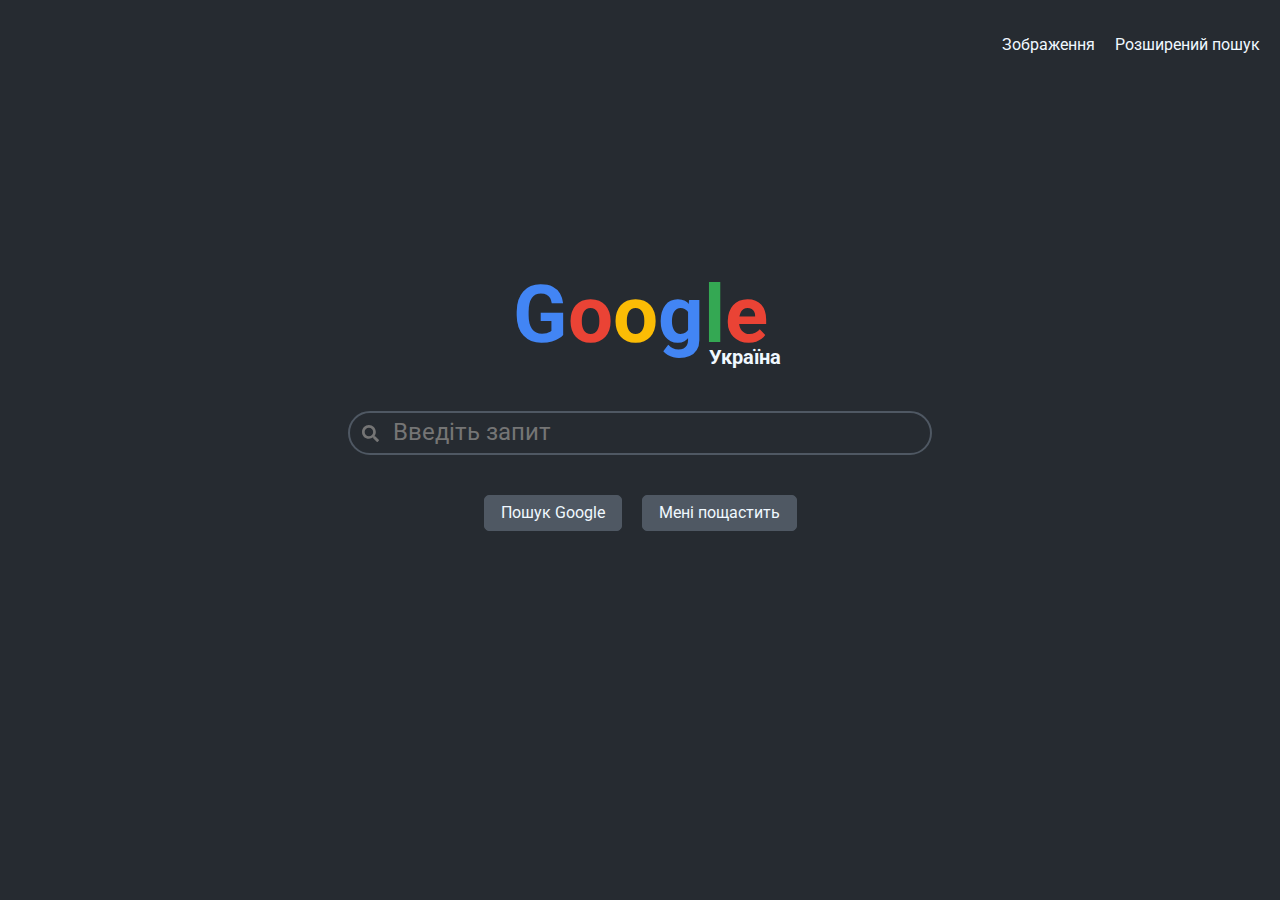
<file: index.html>
<!DOCTYPE html>
<html lang="ua">
<head>
    <meta charset="UTF-8">
    <meta http-equiv="X-UA-Compatible" content="IE=edge">
    <meta name="viewport" content="width=device-width, initial-scale=1.0, user-scalable=no">
    <title>Google search</title>
    <link rel="shortcut icon" href="./favicon.ico" type="image/x-icon">
    <link rel="stylesheet" href="css/normalize.css">
    <link rel="stylesheet" href="./css/index-style.css">
    <script src="js/javascript.js"></script>
</head>
<body>
    <div class="wrapper">
        <div class="menu">
            <ul>
                <li><a href="./page_1.html">Зображення</a></li>
                <li><a href="./page_2.html">Розширений пошук</a></li>
            </ul>
        </div>
        <div class="main">
            <div class="header">
                <span>
                    <span class="G">G</span><span class="o">o</span><span class="o2">o</span><span class="G">g</span><span class="L">l</span><span class="o">e</span>
                </span>
            </div>
            <div class="forms">
                <form action="https://google.com/search" method="get" name="f">
                    <div class="search">
                        <div class="search-container" id="search-container">
                            <div class="search-ico"></div>
                            <input type="text" name="q" placeholder="Введіть запит" autocomplete="off" id="ipt">
                            <div class="cleaner-input"><div id="cleaner-input" role="button"></div></div>
                        </div>
                    </div>
                    <input type="hidden" name="sourceid" value="navclient">
                    <input type="hidden" name="gfns" value="1">
                    <div class="buttons">
                        <input type="submit" value="Пошук Google" name="btnK">
                        <input type="submit" value="Мені пощастить" name="btnI">
                    </div>
                </form>
            </div>
        </div>
        <div class="footer">
        </div>
    </div>
</body>
</html>
</file>
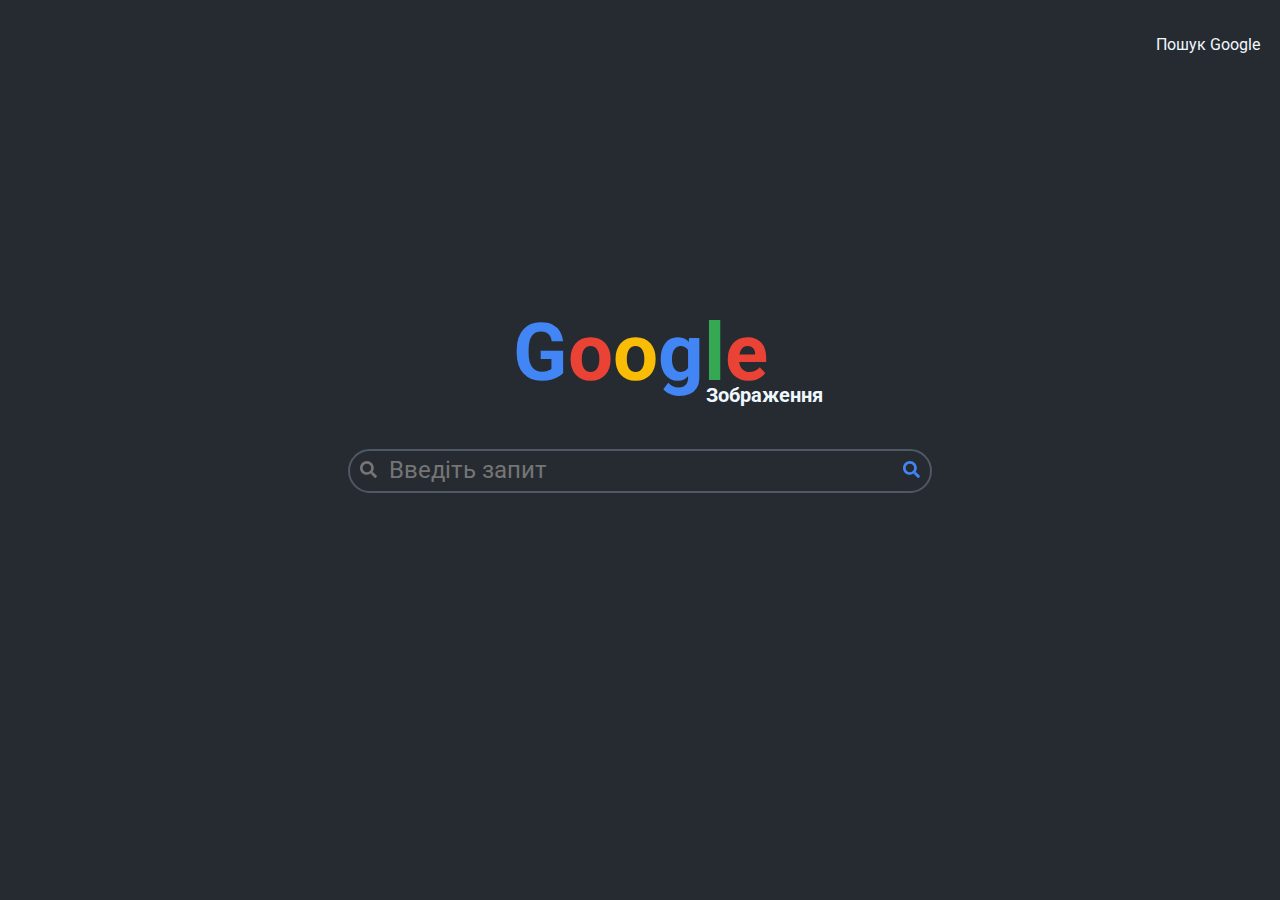
<file: page_1.html>
<!DOCTYPE html>
<html lang="ua">
<head>
    <meta charset="UTF-8">
    <meta http-equiv="X-UA-Compatible" content="IE=edge">
    <meta name="viewport" content="width=device-width, initial-scale=1.0">
    <title>Зображення Google</title>
    <link rel="shortcut icon" href="./favicon.ico" type="image/x-icon">
    <link rel="stylesheet" href="./css/normalize.css">
    <link rel="stylesheet" href="./css/page_1_style.css">
    <script src="./js/page_1_javascript.js"></script>
</head>
<body>
    <div class="wrapper">
        <div class="menu">
            <ul>
                <li><a href="./index.html">Пошук Google</a></li>
            </ul>
        </div>
        <div class="main">
            <div class="header">
                <span>
                    <span class="G">G</span><span class="o">o</span><span class="o2">o</span><span class="G">g</span><span class="L">l</span><span class="o">e</span>
                </span>
            </div>
            <div class="search">
                <form action="https://www.google.com.ua/search" name="f" id="frm">
                    <div class="input-search" id="input-search">
                        <div class="search-ico"></div>
                        <input type="text" name="q" placeholder="Введіть запит" autocomplete="off" id="q">
                        <div class="search-button"><input type="image" src="./img/search-solid-pic.svg" alt="button search pictures" id="btn"></div>
                    </div>
                    <div class="inpt-hidden">
                            <input type="hidden" name="nl" value="uk">
                            <input type="hidden" name="tbm" value="isch">
                    </div>
                </form>
            </div>
        </div>
        <div class="futer"></div>
    </div>
</body>
</html>
</file>
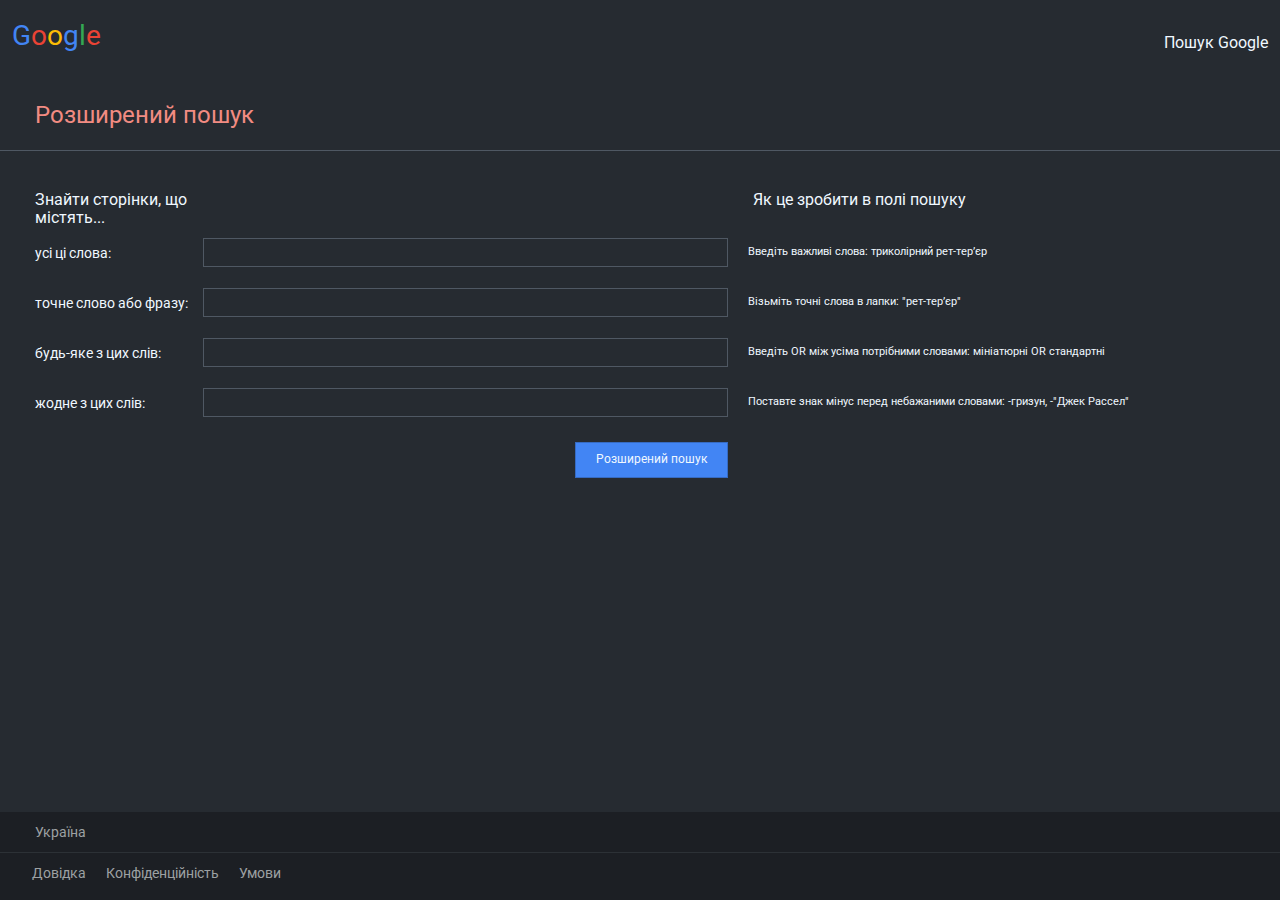
<file: page_2.html>
<!DOCTYPE html>
<html lang="en">
<head>
    <meta charset="UTF-8">
    <meta http-equiv="X-UA-Compatible" content="IE=edge">
    <meta name="viewport" content="width=device-width, initial-scale=1.0">
    <title>Розширений пошук Google</title>
    <link rel="shortcut icon" href="./favicon.ico" type="image/x-icon">
    <link rel="stylesheet" href="./css/normalize.css">
    <link rel="stylesheet" href="./css/page_2_style.css">
</head>
<body>
    <div class="wrapper">
        <div class="header">
            <span>
                <a href="./index.html">
                    <span class="G">G</span><span class="o">o</span><span class="o2">o</span><span class="G">g</span><span class="L">l</span><span class="o">e</span>
                </a>
            </span>
            <span>
                <a href="./index.html">Пошук Google</a>
            </span>
        </div>
        <div class="appbar"><label>Розширений пошук</label></div>
        <div class="main">
            <div class="title">
                <span>Знайти сторінки, що містять...</span>
                <span>Як це зробити в полі пошуку</span>
            </div>
            <form action="https://google.com/search" method="get" name="f">
                <div class="npt-1">
                    <div><label for="xX4UFf">усі ці слова:</label></div>
                    <div><input type="text" name="as_q" id="xX4UFf" autocomplete="off"></div>
                    <div><span>Введіть важливі слова: триколірний рет-тер’єр</span></div>
                </div>
                <div class="npt-2">
                    <div><label for="CwYCWc">точне слово або фразу:</label></div>
                    <div><input type="text" name="as_epq" id="CwYCWc" autocomplete="off"></div>
                    <div><span>Візьміть точні слова в лапки: "рет-тер’єр"</span></div>
                </div>
                <div class="npt-3">
                    <div><label for="mSoczb">будь-яке з цих слів:</label></div>
                    <div><input type="text" name="as_oq" id="mSoczb" autocomplete="off"></div>
                    <div><span>Введіть OR між усіма потрібними словами: мініатюрні OR стандартні</span></div>
                </div>
                <div class="npt-4">
                    <div><label for="t2dX1c">жодне з цих слів:</label></div>
                    <div><input type="text" name="as_eq" id="t2dX1c" autocomplete="off"></div>
                    <div><span>Поставте знак мінус перед небажаними словами: -гризун, -"Джек Рассел"</span></div>
                </div>
                <div class="npt-button">
                    <input type="submit" value="Розширений пошук">
                </div>
            </form>
        </div>
        <div class="footer">
            <div><span>Україна</span></div>
            <div>
                <ul>
                    <li><a href="https://support.google.com/websearch/?p=ws_results_help&hl=uk&fg=1">Довідка</a></li>
                    <li><a href="https://policies.google.com/privacy?hl=uk&fg=1">Конфіденційність</a></li>
                    <li><a href="https://policies.google.com/terms?hl=uk&fg=1">Умови</a></li>
                </ul>
            </div>
        </div>
    </div>
</body>
</html>
</file>
<file: css/index-style.css>
@import url('https://fonts.googleapis.com/css2?family=Roboto:ital,wght@0,100;0,300;0,400;0,500;0,700;0,900;1,100;1,300;1,400;1,500;1,700;1,900&display=swap');

html, body, .wrapper{
    height: 100%;
}

body{
    background-color: rgb(38, 43, 49);
    font-family: Roboto;
    box-sizing: border-box;
}

.wrapper{
    display: grid;
    grid-template-rows: 100px 1fr 200px;
    padding: 0 20px;
    min-width: 240px;
}

.menu{
    display: grid;
    padding-top: 20px;
    justify-content: right;
    grid-row: 1/2;
}

.menu > ul{
    display: flex;
    list-style: none;
    padding: 0;
}

.menu > ul > li{
    margin-left: 20px;
}

.menu > ul > li:nth-child(1){
    margin-left: 0;
}

.menu > ul > li > a{
    color:aliceblue;
    text-decoration: none;
}

.menu > ul > li > a:hover{
    text-decoration: underline;
}

.main{
    grid-row: 2/3;
    align-self: center;
}

.header{
    display: grid;
    font-size: 80px;
    font-weight: bold;
    color: aliceblue;
    justify-content: center;
    padding-bottom: 50px;
    transition: all .5s;
}

.header > span{
    display: block;
    position: relative;
}

.header > span::after{
    content: "Україна";
    font-size: 20px;
    position: absolute;
    bottom: -8px;
    right: -13px;
    transition: all .5s;
}

.header > span > .G{
    color: rgb(66, 133, 244);
}

.header > span > .o{
    color: rgb(234, 67, 53);
}

.header > span > .o2{
    color: rgb(251, 188, 5);
}

.header > span > .L{
    color: rgb(52, 168, 83);
}

.search{
    display: grid;
    grid-template-columns: 20px 1fr minmax(200px, 584px) 1fr 20px;
}

.search-container{
    display: flex;
    background-color: rgb(38, 43, 49);
    border: 2px solid rgb(79, 88, 99);
    border-radius: 50px;
    height: 40px;
    grid-column: 3/4;
}

.search-container:hover{
    background-color: rgb(79, 88, 99);
}

.search-container > .search-ico{
    width: 20px;
    height: 20px;
    background-image: url("../img/search-solid.svg");
    background-repeat: no-repeat;
    margin: 12px;
}

.search-container > input{
    background-color: transparent;
    border: none;
    width: 100%;
    outline: none;
    color: aliceblue;
    font-size: 24px;
    z-index: 1;
    transition: all .5s;
}

.search-container > .cleaner-input{
    margin: 12px;
}

.search-container > .cleaner-input,
.search-container > .cleaner-input > div
{
    width: 20px;
    height: 20px;
    border: none;
}

.search-container > .cleaner-input > div{
    display: none;
    background-image: url("../img/times-solid.svg");
    background-repeat: no-repeat;
    background-size: contain;
}

.search-container > .cleaner-input > div:hover{
    cursor: pointer;
}

.buttons{
    display: flex;
    flex-wrap: wrap;
    padding-top: 40px;
    justify-content: center;
}

.buttons > input{
    background-color: rgb(79, 88, 99);
    border: 1px solid rgb(79, 88, 99);
    height: 36px;
    border-radius: 5px;
    padding: 0 16px;
    color: aliceblue;
}

.buttons > input:first-child{
    margin-right: 20px;
}

.buttons >input:hover{
    border-color: rgb(123, 136, 153);
    cursor: pointer;
}

@media (max-width: 380px){
    .menu{
        justify-content: center;
    }
    
    .buttons{
        display: grid;
        grid-template-columns: 20px 1fr 20px;
        grid-template-rows: 36px 36px;
        grid-gap: 20px;
    }

    .buttons > input:first-child{
        grid-row: 1/2;
        grid-column: 2/3;
        margin-right: 0;
    }

    .buttons > input:nth-child(2){
        grid-row: 2/3;
        grid-column: 2/3;
    }
}

@media (max-width: 319px) {
    .header{
        font-size: 60px;
    }

    .header > span::after{
        font-size: 16px;
    }

    .menu > ul{
        display: block;
        text-align: center;
    }

    .menu > ul > li{
        margin: 4px 0;
    }

    .search-container > input{
        font-size: 18px;
    }
}
</file>
<file: css/page_1_style.css>
@import url('https://fonts.googleapis.com/css2?family=Roboto:ital,wght@0,100;0,300;0,400;0,500;0,700;0,900;1,100;1,300;1,400;1,500;1,700;1,900&display=swap');

html, body, .wrapper{
    height: 100%;
}

body{
    background-color: rgb(38, 43, 49);
    font-family: Roboto;
    box-sizing: border-box;
}

.wrapper{
    display: grid;
    grid-template-rows: 100px 1fr 200px;
    padding: 0 20px;
    min-width: 240px;
}

.menu{
    display: grid;
    padding-top: 20px;
    justify-content: right;
}

.menu > ul{
    display: flex;
    list-style: none;
    padding: 0;
}

.menu > ul > li{
    margin-left: 20px;
}

.menu > ul > li:nth-child(1){
    margin-left: 0;
}

.menu > ul > li > a{
    color:aliceblue;
    text-decoration: none;
}

.menu > ul > li > a:hover{
    text-decoration: underline;
}

.main{
    grid-row: 2/3;
    align-self: center;
}

.header{
    display: grid;
    font-size: 80px;
    font-weight: bold;
    color: aliceblue;
    justify-content: center;
    align-self: center;
    padding-bottom: 50px;
    transition: all .5s;
}

.header > span{
    display: block;
    position: relative;
}

.header > span::after{
    content: "Зображення";
    font-size: 20px;
    position: absolute;
    bottom: -8px;
    right: -55px;
    transition: all .5s;
}

.header > span > .G{
    color: rgb(66, 133, 244);
}

.header > span > .o{
    color: rgb(234, 67, 53);
}

.header > span > .o2{
    color: rgb(251, 188, 5);
}

.header > span > .L{
    color: rgb(52, 168, 83);
}

.search{
    align-self: center;
}

.search > form{
    display: grid;
    grid-template-columns: 20px 1fr minmax(200px, 584px) 1fr 20px;
}
.search > form > .input-search{
    display: flex;
    background-color: rgb(38, 43, 49);
    border: 2px solid rgb(79, 88, 99);
    border-radius: 50px;
    height: 40px;
    grid-column: 3/4;
}

.search > form > .input-search > input{
    background-color: transparent;
    border: none;
    outline: none;
    font-size: 24px;
    color: aliceblue;
    width: 100%;
    transition: all .5s;
}

.search > form > .input-search:hover{
    background-color: rgb(79, 88, 99);
}

.search-ico{
    background-image: url("../img/search-solid.svg");
    background-repeat: no-repeat;
}

.search-ico,
.search-button{
    width: 20px;
    height: 20px;
    margin: 10px;
}

@media (max-width: 450px){
    .header{
        font-size: 60px;
    }

    .header > span::after{
        font-size: 16px;
        right: -50px;
    }
}

@media (max-width: 319px){
    .header{
        font-size: 45px;
    }

    .header > span::after{
        font-size: 14px;
        bottom: -10px;
        right: -48px;
    }

    .search > form > .input-search > input{
        font-size: 18px;
    }
}
</file>
<file: css/page_2_style.css>
@import url('https://fonts.googleapis.com/css2?family=Roboto:ital,wght@0,100;0,300;0,400;0,500;0,700;0,900;1,100;1,300;1,400;1,500;1,700;1,900&display=swap');

html, body, .wrapper{
    height: 100%;
}

.wrapper{
    display: grid;
    grid-template-rows: 102px 49px 1fr 88px;
    font-family: "Roboto";
    background-color: rgb(38, 43, 49);
    color: aliceblue;
    grid-template-areas: "header"
                         "appbar"
                         "main"
                         "footer";
}

.header{
    display: grid;
    grid-area: header;
    padding: 20px 12px 50px 12px;
}

.header > span:nth-child(1){
    grid-row: 1/2;
}

.header > span:nth-child(1) > a{
    text-decoration: none;
    font-size: 28px;
}

.header > span:nth-child(1) > a > .G{
    color: rgb(66, 133, 244);
}

.header > span:nth-child(1) > a > .o{
    color: rgb(234, 67, 53);
}

.header > span:nth-child(1) > a > .o2{
    color: rgb(251, 188, 5);
}

.header > span:nth-child(1) > a > .L{
    color: rgb(52, 168, 83);
}

.header > span:nth-child(2){
    justify-self: end;
    align-self: end;
    grid-row: 1/2;
}

.header > span:nth-child(2) > a:hover{
    text-decoration: underline;
}

.header > span:nth-child(2) > a{
    text-decoration: none;
    font-size: 16px;
    color: aliceblue;
}

.appbar{
    display: grid;
    grid-area: appbar;
    grid-template-rows: 48px;
    grid-template-columns: 35px minmax(200px, 1fr) 35px;
    align-content: center;
    border-bottom: 1px solid rgb(79, 88, 99);
}

.appbar > label{
    grid-column: 2/3;
    color: rgb(242, 139, 130);
    font-size: 24px;
    transition: all .5s;
}

.main{
    grid-area: main;
    background-color: rgb(38, 43, 49);
    padding-bottom: 32px;
}

.main > .title{
    display: grid;
    grid-template-columns: 35px 168px minmax(200px, 550px) minmax(246px, 1fr) 35px;
    padding-top: 40px;
}

.main > .title > span:nth-child(1){
    grid-column: 2/3;
}

.main > .title > span:nth-child(2){
    grid-column: 4/5;
}

.main > form > .npt-1,
.main > form > .npt-2,
.main > form > .npt-3,
.main > form > .npt-4,
.main > form > .npt-button{
    display: grid;
    grid-template-rows:50px;
    grid-template-columns: 35px 168px minmax(200px, 525px) minmax(246px, 1fr) 35px;
}

.main > form > .npt-1 > div:nth-child(1),
.main > form > .npt-2 > div:nth-child(1),
.main > form > .npt-3 > div:nth-child(1),
.main > form > .npt-4 > div:nth-child(1){
    display: grid;
    align-content: center;
    grid-column: 2/3;
}

.main > form > .npt-2 > div:nth-child(1) > label,
.main > form > .npt-1 > div:nth-child(1) > label,
.main > form > .npt-3 > div:nth-child(1) > label,
.main > form > .npt-4 > div:nth-child(1) > label{
    font-size: 14px;
}

.main > form > .npt-1 > div:nth-child(2),
.main > form > .npt-2 > div:nth-child(2),
.main > form > .npt-3 > div:nth-child(2),
.main > form > .npt-4 > div:nth-child(2){
    display: grid;
    align-content: center;
    grid-column: 3/4;
}

.main > form > .npt-1 > div:nth-child(2) > input,
.main > form > .npt-2 > div:nth-child(2) > input,
.main > form > .npt-3 > div:nth-child(2) > input,
.main > form > .npt-4 > div:nth-child(2) > input{
    background-color: transparent;
    border: 1px solid rgb(79, 88, 99);
    color: aliceblue;
    height: 25px;
    outline: none;
}

.main > form > .npt-1 > div:nth-child(2) > input:focus,
.main > form > .npt-2 > div:nth-child(2) > input:focus,
.main > form > .npt-3 > div:nth-child(2) > input:focus,
.main > form > .npt-4 > div:nth-child(2) > input:focus{
    border: 1px solid rgb(66, 133, 244);

}

.main > form > .npt-1 > div:nth-child(3),
.main > form > .npt-2 > div:nth-child(3),
.main > form > .npt-3 > div:nth-child(3),
.main > form > .npt-4 > div:nth-child(3){
    display: grid;
    align-content: center;
    grid-column: 4/5;
    margin-left: 20px;
}

.main > form > .npt-1 > div:nth-child(3) > span,
.main > form > .npt-2 > div:nth-child(3) > span,
.main > form > .npt-3 > div:nth-child(3) > span,
.main > form > .npt-4 > div:nth-child(3) > span{
    font-size: 11px;
}

.main > form > .npt-button > input{
    grid-column: 3/4;
    justify-self: end;
    align-self: end;
    background-color: rgb(66, 133, 244);
    border: 1px solid rgb(54, 107, 194);
    color: aliceblue;
    font-size: 12px;
    padding: 10px 20px;
}

.main > form > .npt-button > input:hover{
    background-color: rgb(132, 179, 253);
}

.footer{
    background-color: rgb(28, 31, 36);
    grid-area: footer;
    font-size: 14px;
}

.footer > div:nth-child(1){
    display: grid;
    grid-template-columns: 35px 1fr 35px;
    border-bottom: 1px solid rgb(44, 49, 54);
    height: 40px;
}

.footer > div:nth-child(1) > span{
    grid-column: 2/3;
    align-self: center;
    color: rgb(157, 161, 163);
}

.footer > div:nth-child(2) > ul{
    display: grid;
    grid-template-columns: 32px repeat(3, minmax(min-content, auto)) 1fr 32px;
    grid-template-rows: 40px;
    padding: 0;
    margin: 0;
    list-style: none;
}

.footer > div:nth-child(2) > ul > li:nth-child(1){
    grid-column: 2/3;
    grid-row: 1/2;
    align-self: center;
    color: rgb(157, 161, 163);
}

.footer > div:nth-child(2) > ul > li:nth-child(2){
    grid-column: 3/4;
    grid-row: 1/2;
    align-self: center;
    color: rgb(157, 161, 163);
    padding-left: 20px;
}

.footer > div:nth-child(2) > ul > li:nth-child(3){
    grid-column: 4/5;
    grid-row: 1/2;
    align-self: center;
    padding-left: 20px;
}

.footer > div:nth-child(2) > ul > li:nth-child(1) > a,
.footer > div:nth-child(2) > ul > li:nth-child(2) > a,
.footer > div:nth-child(2) > ul > li:nth-child(3) > a{
    color: rgb(157, 161, 163);
    text-decoration: none;
}

.footer > div:nth-child(2) > ul > li:nth-child(1) > a:hover,
.footer > div:nth-child(2) > ul > li:nth-child(2) > a:hover,
.footer > div:nth-child(2) > ul > li:nth-child(3) > a:hover{
    color: rgb(223, 227, 230);
}

@media (max-width: 687px){
    .main > .title{
        grid-template-columns: 35px 168px minmax(200px, 550px) 35px;
    }

    .main > form > .npt-1,
    .main > form > .npt-2,
    .main > form > .npt-3,
    .main > form > .npt-4,
    .main > form > .npt-button{
        grid-template-columns: 35px 168px minmax(200px, 525px) 35px;
    }

    .main > .title > span:nth-child(2){
        display: none;
    }
    .main > form > .npt-1 > div:nth-child(3),
    .main > form > .npt-2 > div:nth-child(3),
    .main > form > .npt-3 > div:nth-child(3),
    .main > form > .npt-4 > div:nth-child(3){
        display: none;
    }
}

@media (max-width: 440px){

    .main > .title{
        grid-template-columns: 35px minmax(200px, 550px) 35px;
    }

    .main > .title > span:nth-child(1){
        justify-self: center;
    }

    .main > form > .npt-1,
    .main > form > .npt-2,
    .main > form > .npt-3,
    .main > form > .npt-4,
    .main > form > .npt-button{
        grid-template-rows:35px 38px;
        grid-template-columns: 35px minmax(200px, 525px) 35px;
    }

    .main > form > .npt-1 > div:nth-child(2),
    .main > form > .npt-2 > div:nth-child(2),
    .main > form > .npt-3 > div:nth-child(2),
    .main > form > .npt-4 > div:nth-child(2){
        display: grid;
        align-content: center;
        grid-column: 2/3;
    }

    .main > form > .npt-button > input{
        grid-row: 2/3;
        grid-column: 2/3;
    }
}

@media (max-width: 320px){
    .wrapper{
        grid-template-rows: 102px 49px 1fr auto;
    }

    .header > span:nth-child(2){
       display: none;
    }

    .appbar > label{
        font-size: 20px;
        text-align: center;
    }

    .footer > div:nth-child(2) > ul{
        grid-template-columns: 32px 1fr 32px;
        grid-template-rows: repeat(3, 40px);
    }

    .footer > div:nth-child(2) > ul > li:nth-child(1){
        grid-column: 2/3;
        grid-row: 1/2;
        align-self: center;
        color: rgb(157, 161, 163);
    }
    
    .footer > div:nth-child(2) > ul > li:nth-child(2){
        grid-column: 2/3;
        grid-row: 2/3;
        padding-left: 0;
    }
    
    .footer > div:nth-child(2) > ul > li:nth-child(3){
        grid-column: 2/3;
        grid-row: 3/4;
        padding-left: 0;
    }
}
</file>
